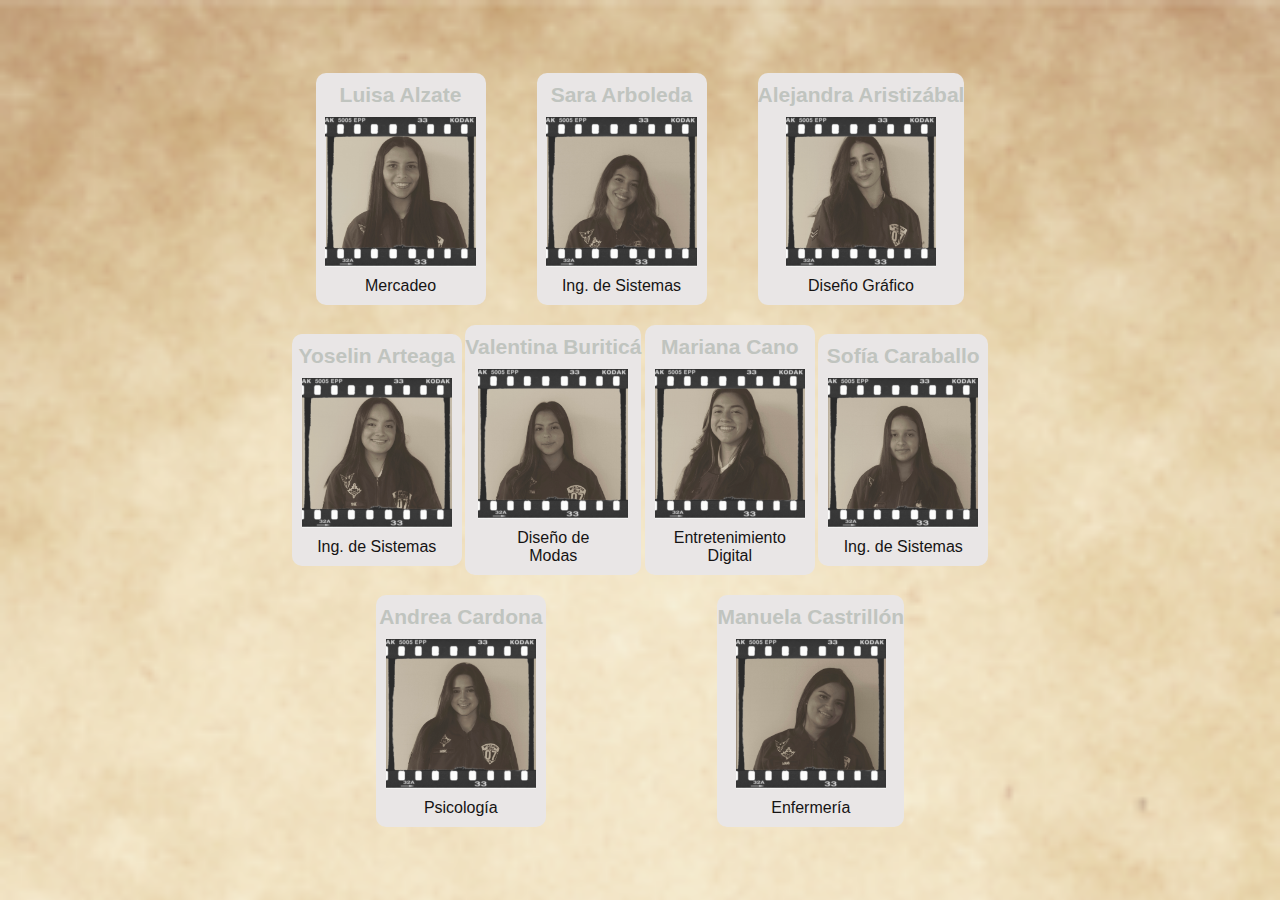
<file: Anuario/index.html>
<!DOCTYPE html>
<html lang="en">
  <head>
    <meta charset="UTF-8" />
    <meta http-equiv="X-UA-Compatible" content="IE=edge" />
    <meta name="viewport" content="width=device-width, initial-scale=1.0" />
    <title>pagina1</title>
    <link rel="stylesheet" href="pagina1.css">
    <link rel="preconnect" href="https://fonts.googleapis.com">
    <link rel="preconnect" href="https://fonts.gstatic.com" crossorigin>
    <link href="https://fonts.googleapis.com/css2?family=Poor+Story&display=swap" rel="stylesheet">
  </head>
  <body>
    <div class="contenedor">
      <section class="nombre1">
        <h2>Luisa Alzate</h2>
        <div class="imagen1"></div>
        <div class="t1">
          Mercadeo
        </div>
      </section>
 
      <section class="nombre2">
        <h2>Sara Arboleda</h2>
        <div class="imagen2"></div>
        <div class="t2">
          Ing. de Sistemas
        </div>
      </section>
 
      <section class="nombre3">
        <h2>Alejandra Aristizábal</h2>
        <div class="imagen3"></div>
        <div class="t3">
          Diseño Gráfico
        </div>
      </section>
 
      <section class="nombre4">
        <h2>Yoselin Arteaga</h2>
        <div class="imagen4"></div>
        <div class="t4">
          Ing. de Sistemas
        </div>
      </section>
 
      <section class="nombre5">
        <h2>Valentina Buriticá</h2>
        <div class="imagen5"></div>
        <div class="t5">
          Diseño de Modas
        </div>
      </section>
 
      <section class="nombre6">
        <h2>Mariana Cano</h2>
        <div class="imagen6"></div>
        <div class="t6">
          Entretenimiento Digital
        </div>
      </section>
 
      <section class="nombre7">
        <h2>Sofía Caraballo</h2>
        <div class="imagen7"></div>
        <div class="t7">
          Ing. de Sistemas
        </div>
      </section>
 
      <section class="nombre8">
        <h2>Andrea Cardona</h2>
        <div class="imagen8"></div>
        <div class="t8">
          Psicología
        </div>
      </section>
 
      <section class="nombre9">
        <h2>Manuela Castrillón</h2>
        <div class="imagen9"></div>
        <div class="t9">
          Enfermería
        </div>
      </section>
    </div>
  </body>
</html>
</file>
<file: Anuario/pagina1.css>
:root {
  --color-fondo: #e2c9c9;
  --color-fondo2: #e9e6e6;
  --color-letra: #c0c4bf;
  --color-cuadro: #000000;
  --color-4: #161414;
  --tam-nombre: 10px;
  --tam-texto: 12px;
  --fuente-nombre:font-family: 'Slabo 12px', serif;
  --fuente-texto:Arial, Helvetica, sans-serif;
  --ancho: 150px;
  --alto: 150px;
  --font-size-1: 10px;
  --font-size-3: 16px;
  --font-size-4:14px ;
  --tam-img: 100px;
 
}
* {
    padding: 0;
    margin: 0;
    box-sizing: border-box;
  }
  
  body {
    background: url(imagenes/fondo.png);
    background-size: cover;
    background-attachment: fixed;
    font-family: Arial, Helvetica, sans-serif;
    display: flex; /*organizar los div */
    flex-direction: row; /* organizando el logo y el menu*/
    justify-content: space-between; /* justificar el contendio*/
    align-items: center;
  }
  
  .contenedor {
    width: 100%;
    max-width: 700px;
    
    display: flex;
    flex-direction: row;
    flex-wrap: wrap;
    align-items: center;
    justify-content: space-between;

  position: absolute;
  left: 50%;
  top: 50%;
  transform: translate(-50%, -50%);
  -webkit-transform: translate(-50%, -50%);
  
  }
  .nombre1 {
    font-family: var(--fuente-nombre);
    color: var(--color-letra);
    font-size: var(--tam-nombre);
    background-color: var(--color-fondo2);
    margin: 10px auto;
    padding-top: 10px;
    float: left;
    display: flex;
    flex-direction: column;
    justify-content: center;
    align-items: center;
    border-radius: 10px;
    
  }
  
  .nombre1 .imagen1 {
    width: var(--tam-img);
    height: var(--tam-img);
    background: url(imagenes/1.jpg);
    background-size: cover;
    padding: 10px;
    margin: 10px;
    border: 0.1px solid black;
    border-image-width: 30px;
    border-image-source: url(imagenes/borde2.png);
    border-image-slice: 100;
    border-image-outset: 0.1px;
  }
  .nombre1 .imagen1:hover {
    background: url(imagenes/1a.gif);
    background-size: cover;
    border-radius: 5px;
    -webkit-border-radius: 2px;
    
  }
  .nombre1 .t1 {
    width: 120px; /* cambiar a 120px*/
    height: auto;
    background-size: contain;
    font-size: var(--tam-texto);
    font-family: var(--fuente-texto);
    color: var(--color-4);
    text-align: center;
    padding-bottom: 10px;
  }
  @media screen and (min-width: 480px) {
    .nombre1 .imagen1 {
      width: var(--ancho);
      height: var(--alto);
      font-size: var(--font-size-1);
      border: 0.1px solid black;
    border-image-width: 50px;
    border-image-source: url(imagenes/borde2.png);
    border-image-slice: 100;
    border-image-outset: 0.1px;
    }
    .nombre1 .t1 {
      font-size: var(--font-size-3);
    }
    .nombre1 {
      font-size: var(--font-size-4);
      
    }
  }
  /*-----------------------------------*/
  .nombre2 {
    font-family: var(--fuente-nombre);
    color: var(--color-letra);
    font-size: var(--tam-nombre);
    background-color: var(--color-fondo2);
    margin: 10px auto;
    padding-top: 10px;
    float: left;
    display: flex;
    flex-direction: column;
    justify-content: center;
    align-items: center;
    border-radius: 10px;
    
  }
  
  .nombre2 .imagen2 {
    width: var(--tam-img);
    height: var(--tam-img);
    background: url(imagenes/2.jpg);
    background-size: cover;
    padding: 10px;
    margin: 10px;
    border: 0.1px solid black;
    border-image-width: 30px;
    border-image-source: url(imagenes/borde2.png);
    border-image-slice: 100;
    border-image-outset: 0.1px;
  }
  .nombre2 .imagen2:hover {
    background: url(imagenes/2a.gif);
    background-size: cover;
    border-radius: 5px;
    -webkit-border-radius: 2px;
    
  }
  .nombre2 .t2 {
    width: 120px; /* cambiar a 120px*/
    height: auto;
    background-size: contain;
    font-size: var(--tam-texto);
    font-family: var(--fuente-texto);
    color: var(--color-4);
    text-align: center;
    padding-bottom: 10px;
  }
  @media screen and (min-width: 480px) {
    .nombre2 .imagen2 {
      width: var(--ancho);
      height: var(--alto);
      font-size: var(--font-size-1);
      border: 0.1px solid black;
    border-image-width: 50px;
    border-image-source: url(imagenes/borde2.png);
    border-image-slice: 100;
    border-image-outset: 0.1px;
    }
    .nombre2 .t2 {
      font-size: var(--font-size-3);
    }
    .nombre2 {
      font-size: var(--font-size-4);
      
    }
  }
  
  /*---------------------------------*/
  .nombre3 {
    font-family: var(--fuente-nombre);
    color: var(--color-letra);
    font-size: var(--tam-nombre);
    background-color: var(--color-fondo2);
    margin: 10px auto;
    padding-top: 10px;
    float: left;
    display: flex;
    flex-direction: column;
    justify-content: center;
    align-items: center;
    border-radius: 10px;
    
  }
  
  .nombre3 .imagen3 {
    width: var(--tam-img);
    height: var(--tam-img);
    background: url(imagenes/3.jpg);
    background-size: cover;
    padding: 10px;
    margin: 10px;
    border: 0.1px solid black;
    border-image-width: 30px;
    border-image-source: url(imagenes/borde2.png);
    border-image-slice: 100;
    border-image-outset: 0.1px;
  }
  .nombre3 .imagen3:hover {
    background: url(imagenes/3a.gif);
    background-size: cover;
    border-radius: 5px;
    -webkit-border-radius: 2px;
    
  }
  .nombre3 .t3 {
    width: 120px; /* cambiar a 120px*/
    height: auto;
    background-size: contain;
    font-size: var(--tam-texto);
    font-family: var(--fuente-texto);
    color: var(--color-4);
    text-align: center;
    padding-bottom: 10px;
  }
  @media screen and (min-width: 480px) {
    .nombre3 .imagen3 {
      width: var(--ancho);
      height: var(--alto);
      font-size: var(--font-size-1);
      border: 0.1px solid black;
    border-image-width: 50px;
    border-image-source: url(imagenes/borde2.png);
    border-image-slice: 100;
    border-image-outset: 0.1px;
    }
    .nombre3 .t3 {
      font-size: var(--font-size-3);
    }
    .nombre3 {
      font-size: var(--font-size-4);
      
    }
  }
  /* ---------------------------------*/
   .nombre4 {
    font-family: var(--fuente-nombre);
    color: var(--color-letra);
    font-size: var(--tam-nombre);
    background-color: var(--color-fondo2);
    margin: 10px auto;
    padding-top: 10px;
    float: left;
    display: flex;
    flex-direction: column;
    justify-content: center;
    align-items: center;
    border-radius: 10px;
    
  }
  
  .nombre4 .imagen4 {
    width: var(--tam-img);
    height: var(--tam-img);
    background: url(imagenes/4.jpg);
    background-size: cover;
    padding: 10px;
    margin: 10px;
    border: 0.1px solid black;
    border-image-width: 30px;
    border-image-source: url(imagenes/borde2.png);
    border-image-slice: 100;
    border-image-outset: 0.1px;
  }
  .nombre4 .imagen4:hover {
    background: url(imagenes/4a.gif);
    background-size: cover;
    border-radius: 5px;
    -webkit-border-radius: 2px;
    
  }
  .nombre4 .t4 {
    width: 120px; /* cambiar a 120px*/
    height: auto;
    background-size: contain;
    font-size: var(--tam-texto);
    font-family: var(--fuente-texto);
    color: var(--color-4);
    text-align: center;
    padding-bottom: 10px;
  }
  @media screen and (min-width: 480px) {
    .nombre4 .imagen4 {
      width: var(--ancho);
      height: var(--alto);
      font-size: var(--font-size-1);
      border: 0.1px solid black;
    border-image-width: 50px;
    border-image-source: url(imagenes/borde2.png);
    border-image-slice: 100;
    border-image-outset: 0.1px;
    }
    .nombre4 .t4 {
      font-size: var(--font-size-3);
    }
    .nombre4 {
      font-size: var(--font-size-4);
      
    }
  }

   /*---------------------------------*/
   .nombre5 {
    font-family: var(--fuente-nombre);
    color: var(--color-letra);
    font-size: var(--tam-nombre);
    background-color: var(--color-fondo2);
    margin: 10px auto;
    padding-top: 10px;
    float: left;
    display: flex;
    flex-direction: column;
    justify-content: center;
    align-items: center;
    border-radius: 10px;
    
  }
  
  .nombre5 .imagen5 {
    width: var(--tam-img);
    height: var(--tam-img);
    background: url(imagenes/5.jpg);
    background-size: cover;
    padding: 10px;
    margin: 10px;
    border: 0.1px solid black;
    border-image-width: 30px;
    border-image-source: url(imagenes/borde2.png);
    border-image-slice: 100;
    border-image-outset: 0.1px;
  }
  .nombre5 .imagen5:hover {
    background: url(imagenes/5a.gif);
    background-size: cover;
    border-radius: 5px;
    -webkit-border-radius: 2px;
    
  }
  .nombre5 .t5 {
    width: 120px; /* cambiar a 120px*/
    height: auto;
    background-size: contain;
    font-size: var(--tam-texto);
    font-family: var(--fuente-texto);
    color: var(--color-4);
    text-align: center;
    padding-bottom: 10px;
  }
  @media screen and (min-width: 480px) {
    .nombre5 .imagen5{
      width: var(--ancho);
      height: var(--alto);
      font-size: var(--font-size-1);
      border: 0.1px solid black;
    border-image-width: 50px;
    border-image-source: url(imagenes/borde2.png);
    border-image-slice: 100;
    border-image-outset: 0.1px;
    }
    .nombre5 .t5 {
      font-size: var(--font-size-3);
    }
    .nombre5 {
      font-size: var(--font-size-4);
      
    }
  }

   /*---------------------------------*/
   .nombre6 {
    font-family: var(--fuente-nombre);
    color: var(--color-letra);
    font-size: var(--tam-nombre);
    background-color: var(--color-fondo2);
    margin: 10px auto;
    padding-top: 10px;
    float: left;
    display: flex;
    flex-direction: column;
    justify-content: center;
    align-items: center;
    border-radius: 10px;
    
  }
  
  .nombre6 .imagen6 {
    width: var(--tam-img);
    height: var(--tam-img);
    background: url(imagenes/6.jpg);
    background-size: cover;
    padding: 10px;
    margin: 10px;
    border: 0.1px solid black;
    border-image-width: 30px;
    border-image-source: url(imagenes/borde2.png);
    border-image-slice: 100;
    border-image-outset: 0.1px;
  }
  .nombre6 .imagen6:hover {
    background: url(imagenes/6a.gif);
    background-size: cover;
    border-radius: 5px;
    -webkit-border-radius: 2px;
    
  }
  .nombre6 .t6 {
    width: 120px; /* cambiar a 120px*/
    height: auto;
    background-size: contain;
    font-size: var(--tam-texto);
    font-family: var(--fuente-texto);
    color: var(--color-4);
    text-align: center;
    padding-bottom: 10px;
  }
  @media screen and (min-width: 480px) {
    .nombre6 .imagen6 {
      width: var(--ancho);
      height: var(--alto);
      font-size: var(--font-size-1);
      border: 0.1px solid black;
    border-image-width: 50px;
    border-image-source: url(imagenes/borde2.png);
    border-image-slice: 100;
    border-image-outset: 0.1px;
    }
    .nombre6 .t6 {
      font-size: var(--font-size-3);
    }
    .nombre6 {
      font-size: var(--font-size-4);
      
    }
  }
   /*---------------------------------*/
   .nombre7 {
    font-family: var(--fuente-nombre);
    color: var(--color-letra);
    font-size: var(--tam-nombre);
    background-color: var(--color-fondo2);
    margin: 10px auto;
    padding-top: 10px;
    float: left;
    display: flex;
    flex-direction: column;
    justify-content: center;
    align-items: center;
    border-radius: 10px;
    
  }
  
  .nombre7 .imagen7 {
    width: var(--tam-img);
    height: var(--tam-img);
    background: url(imagenes/7.jpg);
    background-size: cover;
    padding: 10px;
    margin: 10px;
    border: 0.1px solid black;
    border-image-width: 30px;
    border-image-source: url(imagenes/borde2.png);
    border-image-slice: 100;
    border-image-outset: 0.1px;
  }
  .nombre7 .imagen7:hover {
    background: url(imagenes/7a.gif);
    background-size: cover;
    border-radius: 5px;
    -webkit-border-radius: 2px;
    
  }
  .nombre7 .t7 {
    width: 120px; /* cambiar a 120px*/
    height: auto;
    background-size: contain;
    font-size: var(--tam-texto);
    font-family: var(--fuente-texto);
    color: var(--color-4);
    text-align: center;
    padding-bottom: 10px;
  }
  @media screen and (min-width: 480px) {
    .nombre7 .imagen7 {
      width: var(--ancho);
      height: var(--alto);
      font-size: var(--font-size-1);
      border: 0.1px solid black;
    border-image-width: 50px;
    border-image-source: url(imagenes/borde2.png);
    border-image-slice: 100;
    border-image-outset: 0.1px;
    }
    .nombre7 .t7 {
      font-size: var(--font-size-3);
    }
    .nombre7 {
      font-size: var(--font-size-4);
      
    }
  }

  /*---------------------------------*/
  .nombre8 {
    font-family: var(--fuente-nombre);
    color: var(--color-letra);
    font-size: var(--tam-nombre);
    background-color: var(--color-fondo2);
    margin: 10px auto;
    padding-top: 10px;
    float: left;
    display: flex;
    flex-direction: column;
    justify-content: center;
    align-items: center;
    border-radius: 10px;
    
  }
  
  .nombre8 .imagen8 {
    width: var(--tam-img);
    height: var(--tam-img);
    background: url(imagenes/8.jpg);
    background-size: cover;
    padding: 10px;
    margin: 10px;
    border: 0.1px solid black;
    border-image-width: 30px;
    border-image-source: url(imagenes/borde2.png);
    border-image-slice: 100;
    border-image-outset: 0.1px;
  }
  .nombre8 .imagen8:hover {
    background: url(imagenes/8a.gif);
    background-size: cover;
    border-radius: 5px;
    -webkit-border-radius: 2px;
    
  }
  .nombre8 .t8 {
    width: 120px; /* cambiar a 120px*/
    height: auto;
    background-size: contain;
    font-size: var(--tam-texto);
    font-family: var(--fuente-texto);
    color: var(--color-4);
    text-align: center;
    padding-bottom: 10px;
  }
  @media screen and (min-width: 480px) {
    .nombre8 .imagen8 {
      width: var(--ancho);
      height: var(--alto);
      font-size: var(--font-size-1);
      border: 0.1px solid black;
    border-image-width: 50px;
    border-image-source: url(imagenes/borde2.png);
    border-image-slice: 100;
    border-image-outset: 0.1px;
    }
    .nombre8 .t8 {
      font-size: var(--font-size-3);
    }
    .nombre8 {
      font-size: var(--font-size-4);
      
    }
  }

   /*---------------------------------*/
   .nombre9 {
    font-family: var(--fuente-nombre);
    color: var(--color-letra);
    font-size: var(--tam-nombre);
    background-color: var(--color-fondo2);
    margin: 10px auto;
    padding-top: 10px;
    float: left;
    display: flex;
    flex-direction: column;
    justify-content: center;
    align-items: center;
    border-radius: 10px;
    
  }
  
  .nombre9 .imagen9 {
    width: var(--tam-img);
    height: var(--tam-img);
    background: url(imagenes/9.jpg);
    background-size: cover;
    padding: 10px;
    margin: 10px;
    border: 0.1px solid black;
    border-image-width: 30px;
    border-image-source: url(imagenes/borde2.png);
    border-image-slice: 100;
    border-image-outset: 0.1px;
  }
  .nombre9 .imagen9:hover {
    background: url(imagenes/19a.gif);
    background-size: cover;
    border-radius: 5px;
    -webkit-border-radius: 2px;
    
  }
  .nombre9 .t9 {
    width: 120px; /* cambiar a 120px*/
    height: auto;
    background-size: contain;
    font-size: var(--tam-texto);
    font-family: var(--fuente-texto);
    color: var(--color-4);
    text-align: center;
    padding-bottom: 10px;
  }
  @media screen and (min-width: 480px) {
    .nombre9 .imagen9 {
      width: var(--ancho);
      height: var(--alto);
      font-size: var(--font-size-1);
      border: 0.1px solid black;
    border-image-width: 50px;
    border-image-source: url(imagenes/borde2.png);
    border-image-slice: 100;
    border-image-outset: 0.1px;
    }
    .nombre9 .t9 {
      font-size: var(--font-size-3);
    }
    .nombre9 {
      font-size: var(--font-size-4);
      
    }
  }
</file>
